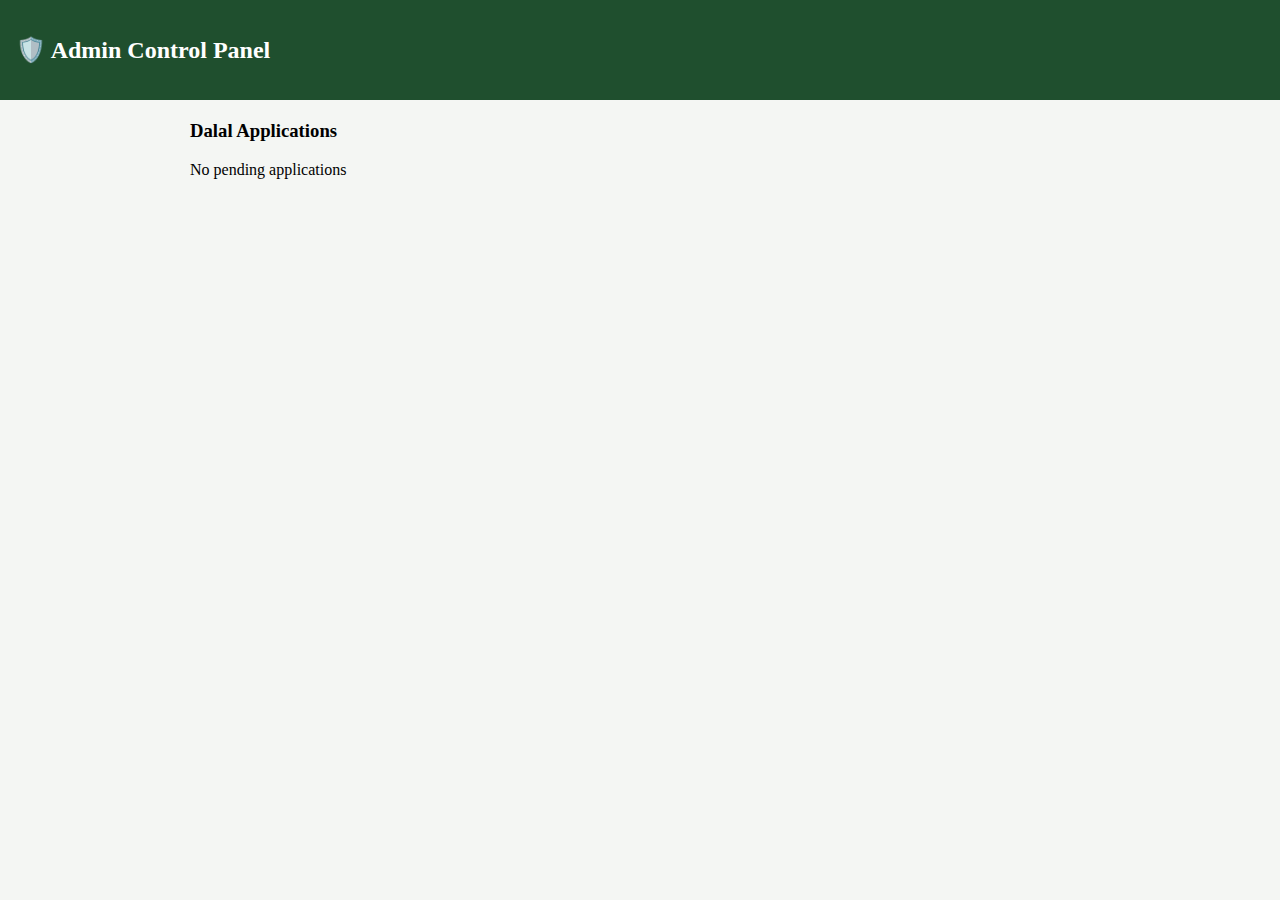
<file: admin.html>
<!DOCTYPE html>
<html>
<head>
<meta charset="UTF-8">
<title>Admin Dashboard | Khola Pata</title>
<meta name="viewport" content="width=device-width, initial-scale=1.0">
<style>
body{font-family:Inter;background:#f4f6f3;margin:0}
header{background:#1f4f2e;color:#fff;padding:16px}
.section{max-width:900px;margin:20px auto}
.card{background:#fff;padding:14px;margin-bottom:12px;border-radius:10px}
button{padding:8px 14px;margin-right:6px}
.approve{background:#2e7d32;color:#fff}
.reject{background:#c62828;color:#fff}
</style>
</head>
<body>

<header>
  <h2>🛡️ Admin Control Panel</h2>
</header>

<div class="section">
  <h3>Dalal Applications</h3>
  <div id="dalals"></div>
</div>

<script>
let dalals=JSON.parse(localStorage.getItem("dalalRequests")||"[]");
let verified=JSON.parse(localStorage.getItem("verifiedDalals")||"[]");

function render(){
  dalalsDiv.innerHTML="";
  if(!dalals.length){
    dalalsDiv.innerHTML="<p>No pending applications</p>";
    return;
  }
  dalals.forEach((d,i)=>{
    dalalsDiv.innerHTML+=`
      <div class="card">
        <b>${d.name}</b><br>
        📞 ${d.phone}<br>
        📍 ${d.area}<br>
        <button class="approve" onclick="approve(${i})">Approve</button>
        <button class="reject" onclick="reject(${i})">Reject</button>
      </div>`;
  });
}
function approve(i){
  dalals[i].status="verified";
  verified.push(dalals[i]);
  dalals.splice(i,1);
  save();
}
function reject(i){
  dalals.splice(i,1);
  save();
}
function save(){
  localStorage.setItem("dalalRequests",JSON.stringify(dalals));
  localStorage.setItem("verifiedDalals",JSON.stringify(verified));
  render();
}
const dalalsDiv=document.getElementById("dalals");
render();
</script>

</body>
</html>
</file>
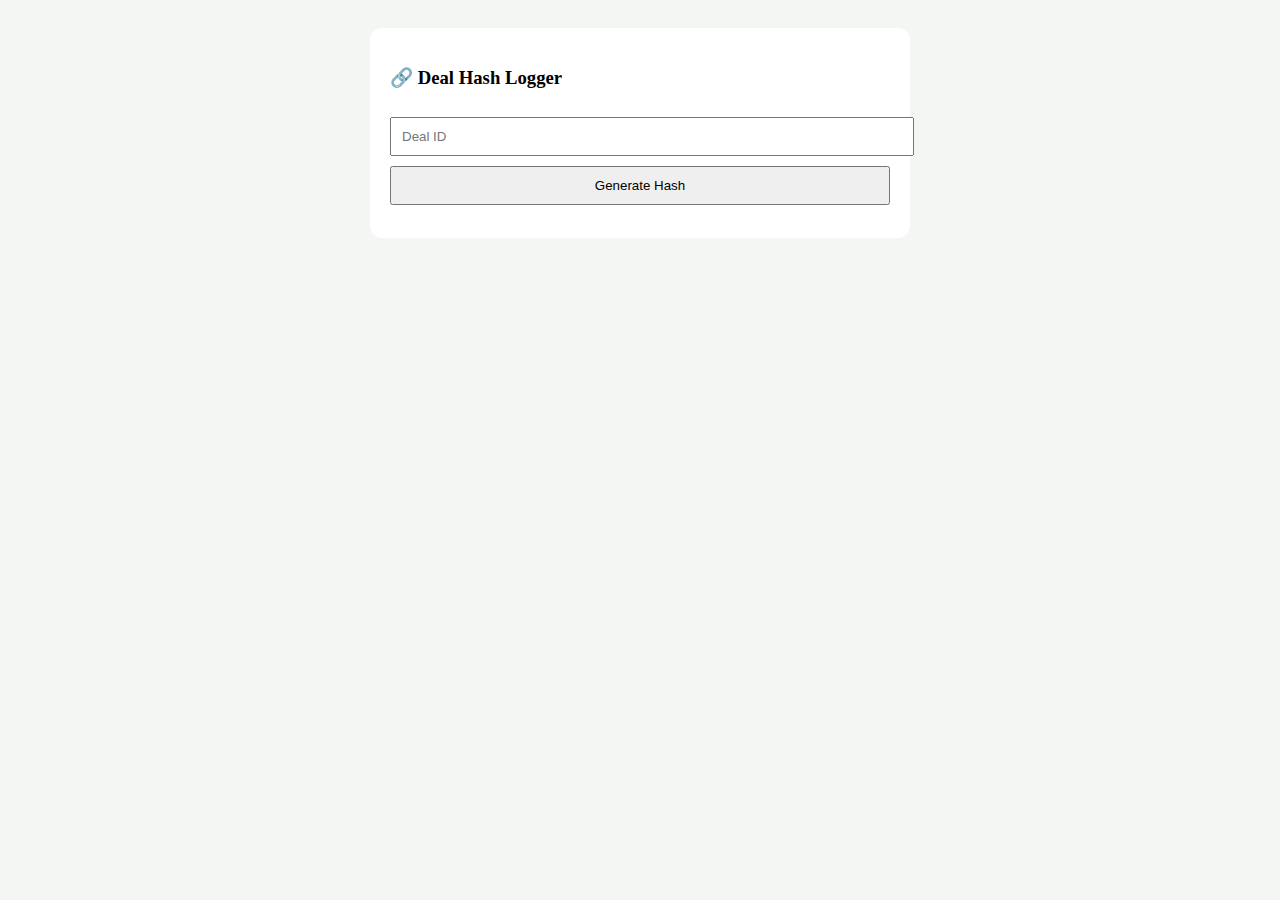
<file: blockchain.html>
<!DOCTYPE html>
<html>
<head>
<meta charset="UTF-8">
<title>Blockchain Proof | Khola Pata</title>
<meta name="viewport" content="width=device-width, initial-scale=1.0">
<style>
body{font-family:Inter;background:#f4f6f3;padding:20px}
.box{max-width:500px;margin:auto;background:#fff;padding:20px;border-radius:12px}
input,button{width:100%;padding:10px;margin-top:10px}
</style>
</head>
<body>

<div class="box">
  <h3>🔗 Deal Hash Logger</h3>
  <input id="deal" placeholder="Deal ID">
  <button onclick="logHash()">Generate Hash</button>
  <pre id="out"></pre>
</div>

<script>
async function logHash(){
  const text=deal.value;
  const enc=new TextEncoder().encode(text);
  const buf=await crypto.subtle.digest("SHA-256",enc);
  const hash=[...new Uint8Array(buf)].map(b=>b.toString(16).padStart(2,"0")).join("");
  out.innerText=
`Deal ID: ${text}
SHA-256 Hash:
${hash}

(Store this hash on Polygon testnet later)`;
}
</script>

</body>
</html>
</file>
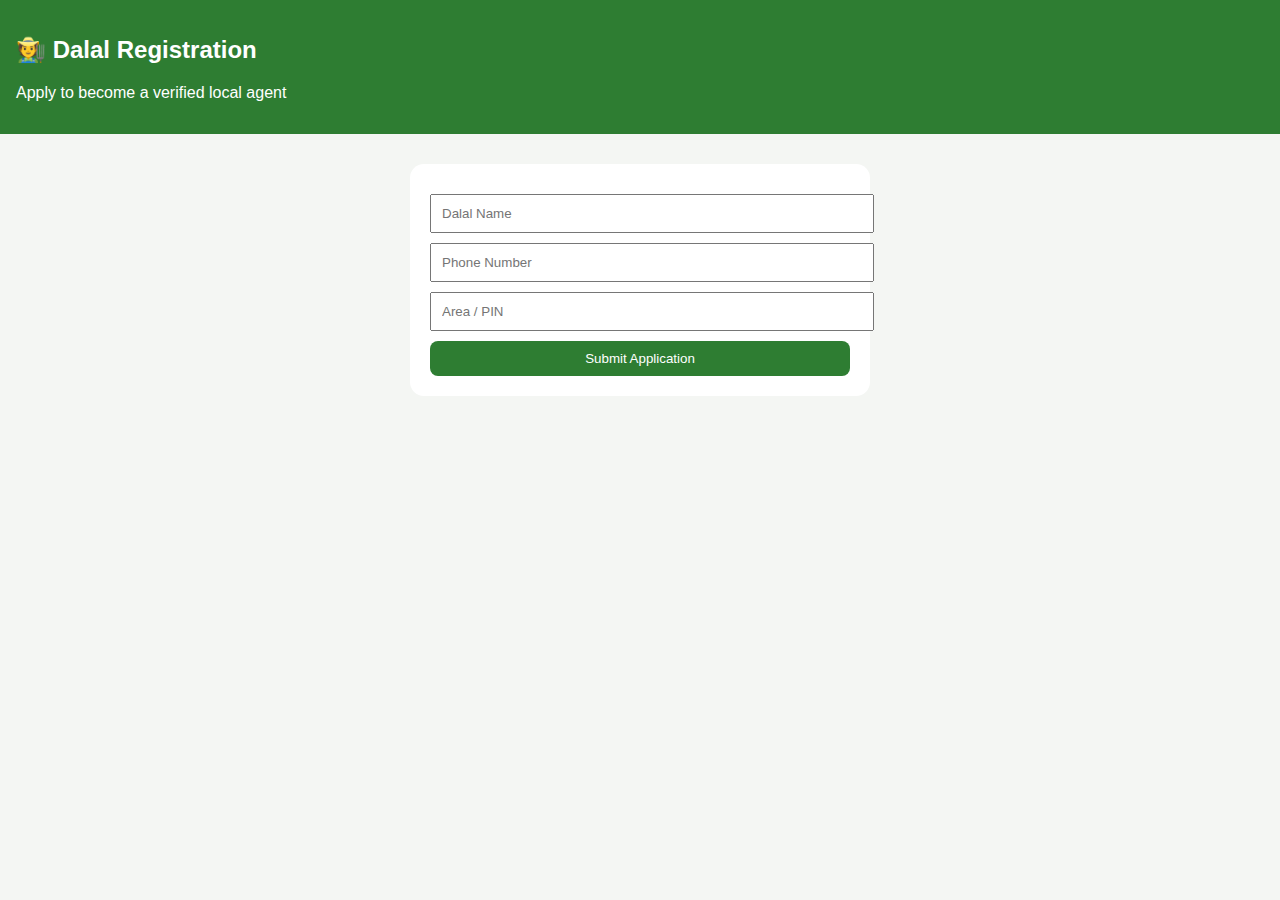
<file: dalal-onboard.html>
<!DOCTYPE html>
<html>
<head>
<meta charset="UTF-8">
<title>Dalal Onboarding | Khola Pata</title>
<meta name="viewport" content="width=device-width, initial-scale=1.0">
<style>
body{font-family:Inter,sans-serif;background:#f4f6f3;margin:0}
header{background:#2e7d32;color:#fff;padding:16px}
.box{max-width:420px;margin:30px auto;background:#fff;padding:20px;border-radius:14px}
input,button{width:100%;padding:10px;margin-top:10px}
button{background:#2e7d32;color:#fff;border:none;border-radius:8px}
</style>
</head>
<body>

<header>
  <h2>🧑‍🌾 Dalal Registration</h2>
  <p>Apply to become a verified local agent</p>
</header>

<div class="box">
  <input id="name" placeholder="Dalal Name">
  <input id="phone" placeholder="Phone Number">
  <input id="area" placeholder="Area / PIN">
  <button onclick="submitDalal()">Submit Application</button>
  <div id="msg"></div>
</div>

<script>
function submitDalal(){
  const dalal={
    id:"DL"+Date.now(),
    name:name.value,
    phone:phone.value,
    area:area.value,
    status:"pending"
  };
  let list=JSON.parse(localStorage.getItem("dalalRequests")||"[]");
  list.push(dalal);
  localStorage.setItem("dalalRequests",JSON.stringify(list));
  msg.innerHTML="✅ Application submitted. Await admin verification.";
}
</script>

</body>
</html>
</file>
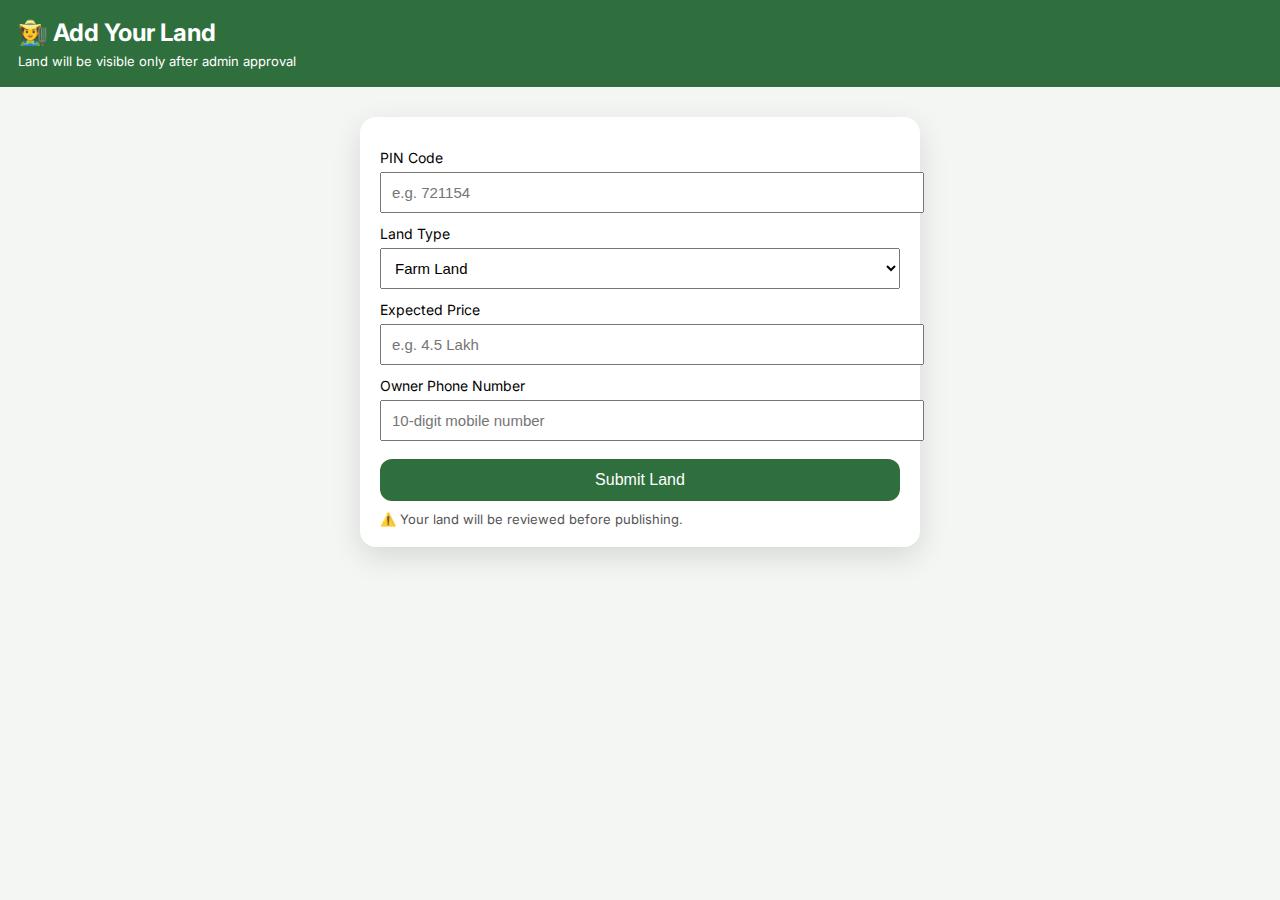
<file: docs/add-land.html>
<!DOCTYPE html>
<html lang="en">
<head>
<meta charset="UTF-8">
<title>Add Land | Khola Pata</title>
<meta name="viewport" content="width=device-width, initial-scale=1.0">

<link href="https://fonts.googleapis.com/css2?family=Inter:wght@300;400;600&display=swap" rel="stylesheet">

<style>
body{
  margin:0;
  font-family:Inter,sans-serif;
  background:#f4f6f3;
}
header{
  padding:18px;
  background:#2f6f3e;
  color:#fff;
}
h2{margin:0}
.container{
  max-width:520px;
  margin:30px auto;
  background:#fff;
  padding:20px;
  border-radius:16px;
  box-shadow:0 10px 30px rgba(0,0,0,.12);
}
label{
  font-size:14px;
  display:block;
  margin-top:12px;
}
input,select{
  width:100%;
  padding:10px;
  margin-top:6px;
  font-size:15px;
}
button{
  margin-top:18px;
  width:100%;
  padding:12px;
  background:#2f6f3e;
  color:#fff;
  border:none;
  border-radius:12px;
  font-size:16px;
}
.note{
  font-size:13px;
  color:#555;
  margin-top:10px;
}
.success{
  background:#e6f5ea;
  padding:14px;
  border-radius:12px;
  margin-top:16px;
}
</style>
</head>

<body>

<header>
  <h2>🧑‍🌾 Add Your Land</h2>
  <p style="margin:6px 0 0;font-size:13px">
    Land will be visible only after admin approval
  </p>
</header>

<div class="container">
  <label>PIN Code</label>
  <input id="pin" placeholder="e.g. 721154">

  <label>Land Type</label>
  <select id="type">
    <option value="farm">Farm Land</option>
    <option value="res">Residential</option>
  </select>

  <label>Expected Price</label>
  <input id="price" placeholder="e.g. 4.5 Lakh">

  <label>Owner Phone Number</label>
  <input id="phone" placeholder="10-digit mobile number">

  <button onclick="submitLand()">Submit Land</button>

  <div class="note">
    ⚠️ Your land will be reviewed before publishing.
  </div>

  <div id="result"></div>
</div>

<script>
function submitLand(){
  const land = {
    pin: document.getElementById("pin").value.trim(),
    type: document.getElementById("type").value,
    price: document.getElementById("price").value.trim(),
    phone: document.getElementById("phone").value.trim(),
    status: "pending",
    created: new Date().toISOString()
  };

  if(!land.pin || !land.price || !land.phone){
    alert("Please fill all fields");
    return;
  }

  let lands = JSON.parse(localStorage.getItem("pendingLands") || "[]");
  lands.push(land);
  localStorage.setItem("pendingLands", JSON.stringify(lands));

  document.getElementById("result").innerHTML = `
    <div class="success">
      ✅ Land submitted successfully.<br>
      Status: <b>Pending approval</b><br><br>
      We will contact you after verification.
    </div>
  `;

  document.getElementById("pin").value="";
  document.getElementById("price").value="";
  document.getElementById("phone").value="";
}
</script>

</body>
</html>
</file>
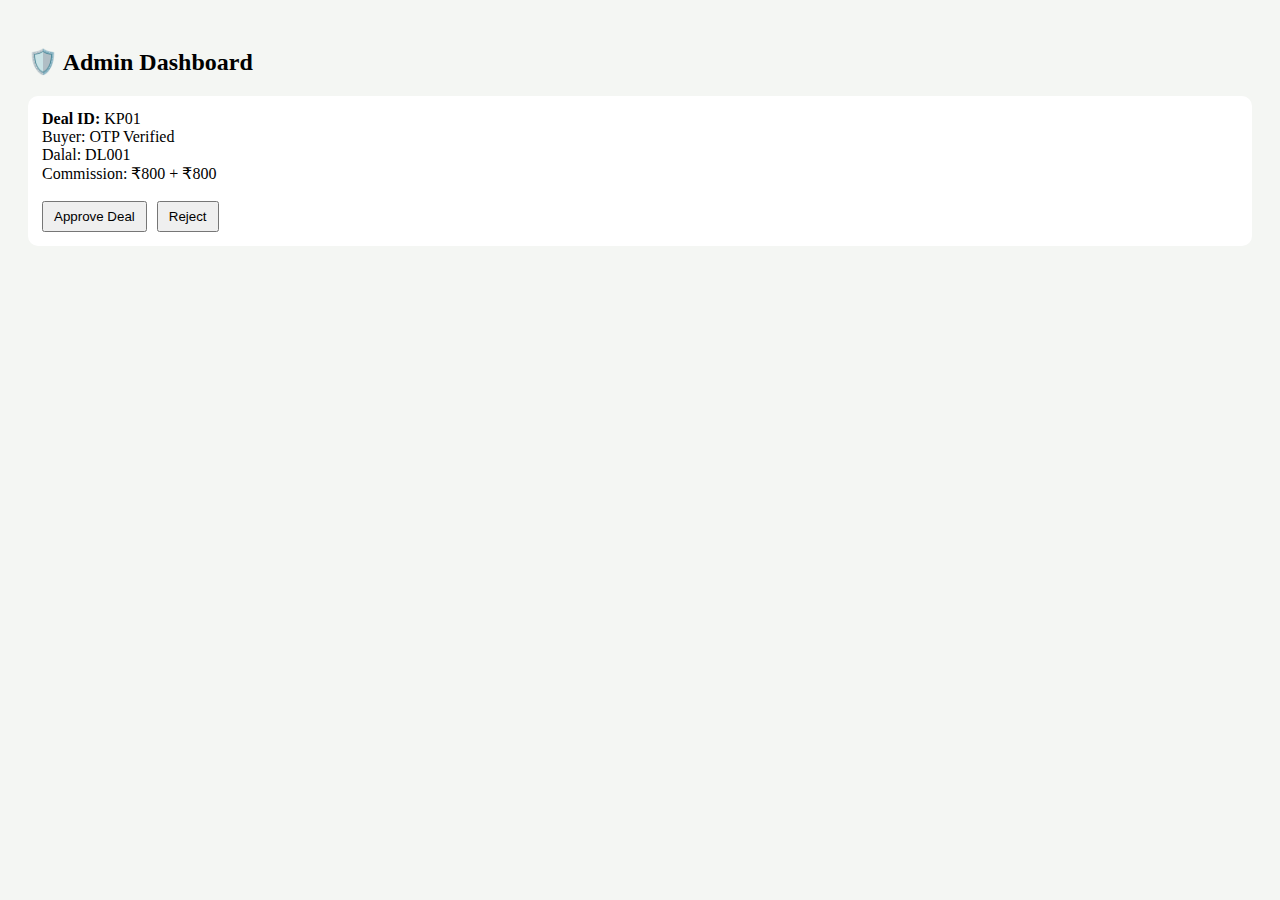
<file: docs/admin.html>
<!DOCTYPE html>
<html>
<head>
<meta charset="UTF-8">
<title>Admin Panel</title>
<meta name="viewport" content="width=device-width, initial-scale=1.0">
<style>
body{font-family:Inter;background:#f4f6f3;padding:20px}
.card{background:#fff;padding:14px;border-radius:10px;margin-bottom:10px}
button{padding:6px 10px;margin-right:6px}
</style>
</head>
<body>

<h2>🛡️ Admin Dashboard</h2>

<div class="card">
<b>Deal ID:</b> KP01<br>
Buyer: OTP Verified<br>
Dalal: DL001<br>
Commission: ₹800 + ₹800<br><br>
<button onclick="approve()">Approve Deal</button>
<button onclick="reject()">Reject</button>
</div>

<script>
function approve(){
 alert("Deal Approved.\nCommission locked.\nBlockchain hash generated.");
}
function reject(){
 alert("Deal Rejected.");
}
</script>

</body>
</html>
</file>
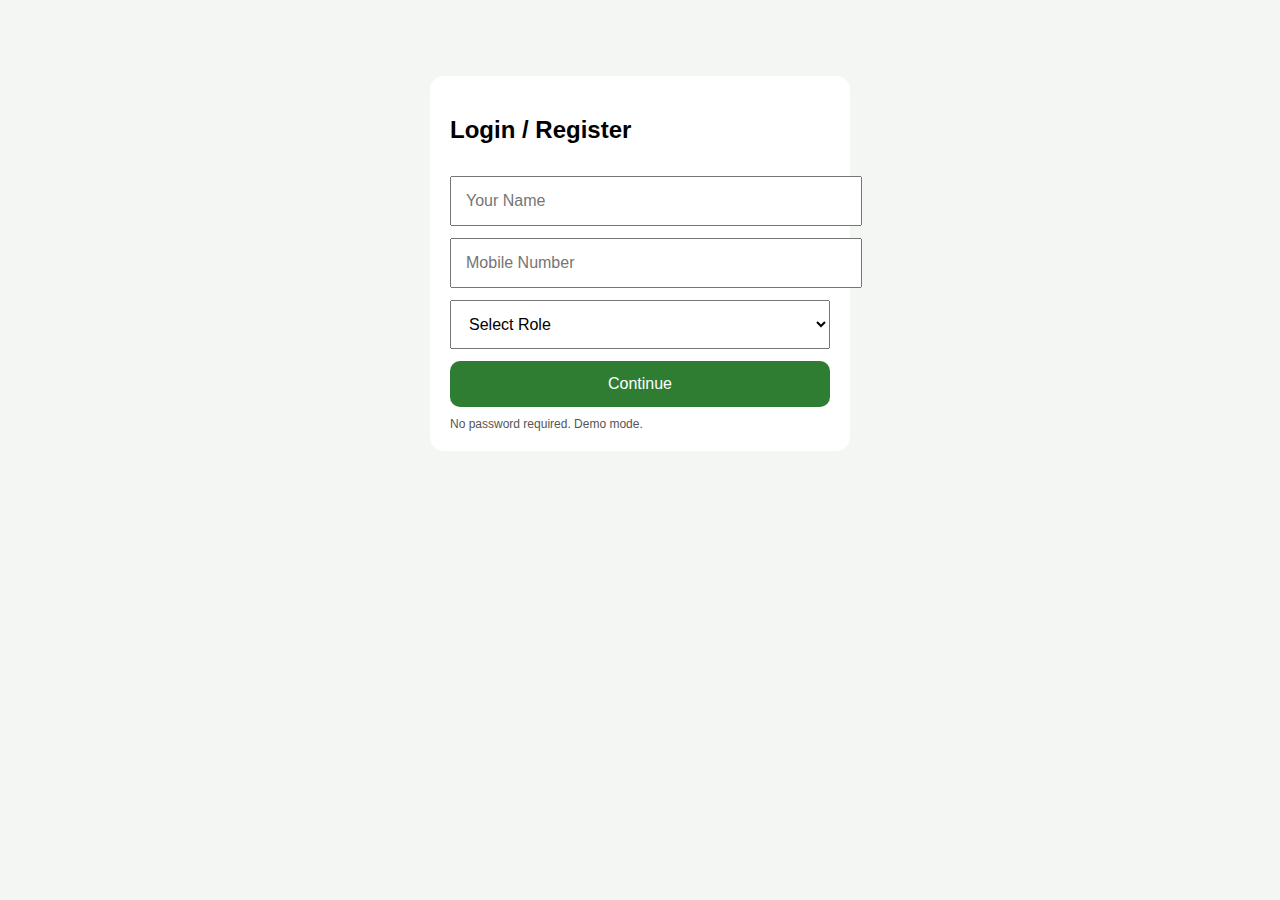
<file: docs/agent-dashboard.html>
<!DOCTYPE html>
<html>
<head>
<title>Agent Dashboard</title>
<meta name="viewport" content="width=device-width,initial-scale=1">
<link rel="stylesheet" href="style.css">
</head>
<body>

<header>
  <div class="logo">Agent Dashboard</div>
  <a href="index.html">Home</a>
</header>

<div class="container">
  <h2>Your Bookings</h2>
  <div id="bookings">Loading…</div>
</div>

<script>
const API_URL = 'https://PLACEHOLDER_BACKEND/api';
const token = localStorage.token;
if (!token) location.href = 'login.html';

async function load() {
  const res = await fetch(`${API_URL}/bookings/my`, {
    headers: { Authorization: `Bearer ${token}` }
  });
  const data = await res.json();

  document.getElementById('bookings').innerHTML =
    data.map(b => `
      <div class="card">
        <h3>${b.land?.title}</h3>
        <p>Buyer: <b>${b.buyer?.name}</b></p>
        <span class="badge">${b.status}</span>
      </div>
    `).join('');
}
load();
</script>

</body>
</html>
</file>
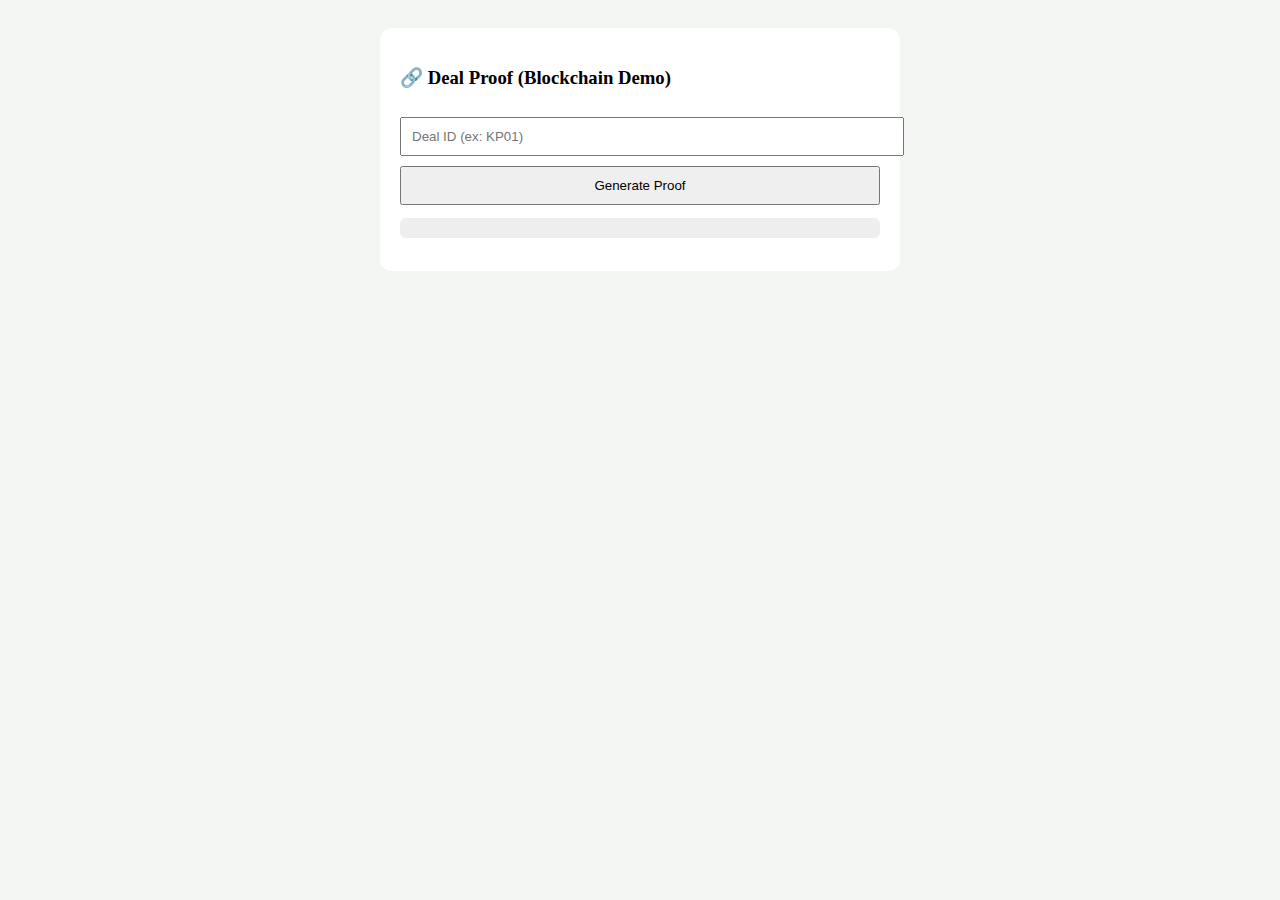
<file: docs/blockchain.html>
<!DOCTYPE html>
<html>
<head>
<meta charset="UTF-8">
<title>Blockchain Proof Demo</title>
<meta name="viewport" content="width=device-width, initial-scale=1.0">
<style>
body{font-family:Inter;background:#f4f6f3;padding:20px}
.box{background:#fff;padding:20px;border-radius:12px;max-width:480px;margin:auto}
input,button{width:100%;padding:10px;margin-top:10px}
pre{background:#eee;padding:10px;border-radius:6px}
</style>
</head>
<body>

<div class="box">
<h3>🔗 Deal Proof (Blockchain Demo)</h3>
<input id="deal" placeholder="Deal ID (ex: KP01)">
<button onclick="gen()">Generate Proof</button>
<pre id="out"></pre>
</div>

<script>
async function gen(){
 const d=document.getElementById("deal").value;
 const buf=await crypto.subtle.digest("SHA-256",new TextEncoder().encode(d));
 const hash=[...new Uint8Array(buf)].map(b=>b.toString(16).padStart(2,"0")).join("");
 out.innerText=
`Deal ID: ${d}
SHA-256 Hash:
${hash}

→ This hash is stored on Polygon testnet
→ Any dispute can be verified immutably`;
}
</script>

</body>
</html>
</file>
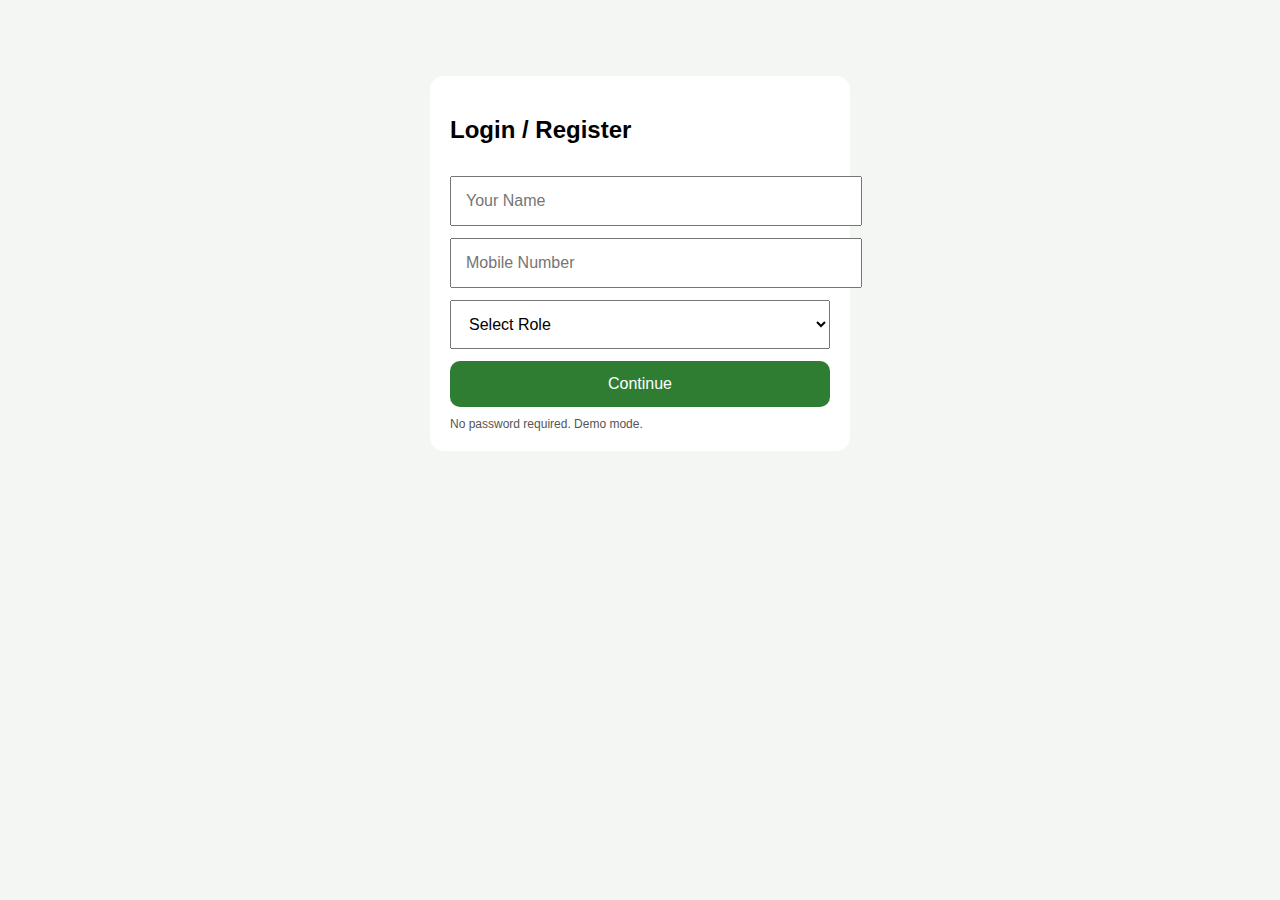
<file: docs/buyer-dashboard.html>
<!DOCTYPE html>
<html lang="en">
<head>
<meta charset="UTF-8">
<title>Buyer Dashboard | Khola Pata</title>
<meta name="viewport" content="width=device-width, initial-scale=1.0">

<style>
body{
  font-family:Inter,sans-serif;
  background:#f4f6f3;
  margin:0;
}
header{
  background:#2e7d32;
  color:#fff;
  padding:14px;
  font-weight:600;
}
.container{
  padding:16px;
}
.card{
  background:#fff;
  padding:14px;
  border-radius:12px;
  margin-bottom:14px;
}
button{
  width:100%;
  padding:12px;
  border:none;
  border-radius:8px;
  background:#2e7d32;
  color:#fff;
  font-size:15px;
}
.small{
  font-size:13px;
  color:#555;
}
.logout{
  background:#999;
  margin-top:10px;
}
</style>
</head>

<body>

<header>
  Buyer Dashboard • Khola Pata
</header>

<div class="container" id="app">
  <!-- content injected -->
</div>

<script>
// ===== AUTH CHECK =====
const user = JSON.parse(localStorage.getItem("kp_user"));
if(!user || user.role !== "buyer"){
  location.href = "login.html";
}

// ===== UI =====
const app = document.getElementById("app");

app.innerHTML = `
  <div class="card">
    <b>Welcome, ${user.name}</b><br>
    <span class="small">📞 ${user.phone}</span>
  </div>

  <div class="card">
    <b>Interested Lands</b>
    <p class="small">No saved land yet.</p>
  </div>

  <div class="card">
    <b>Site Visits</b>
    <p class="small">No site visits scheduled.</p>
  </div>

  <div class="card">
    <button onclick="explore()">🔍 Explore Lands</button>
    <button class="logout" onclick="logout()">Logout</button>
  </div>
`;

function explore(){
  location.href = "index.html";
}

function logout(){
  localStorage.removeItem("kp_user");
  location.href = "login.html";
}
</script>

</body>
</html>
</file>
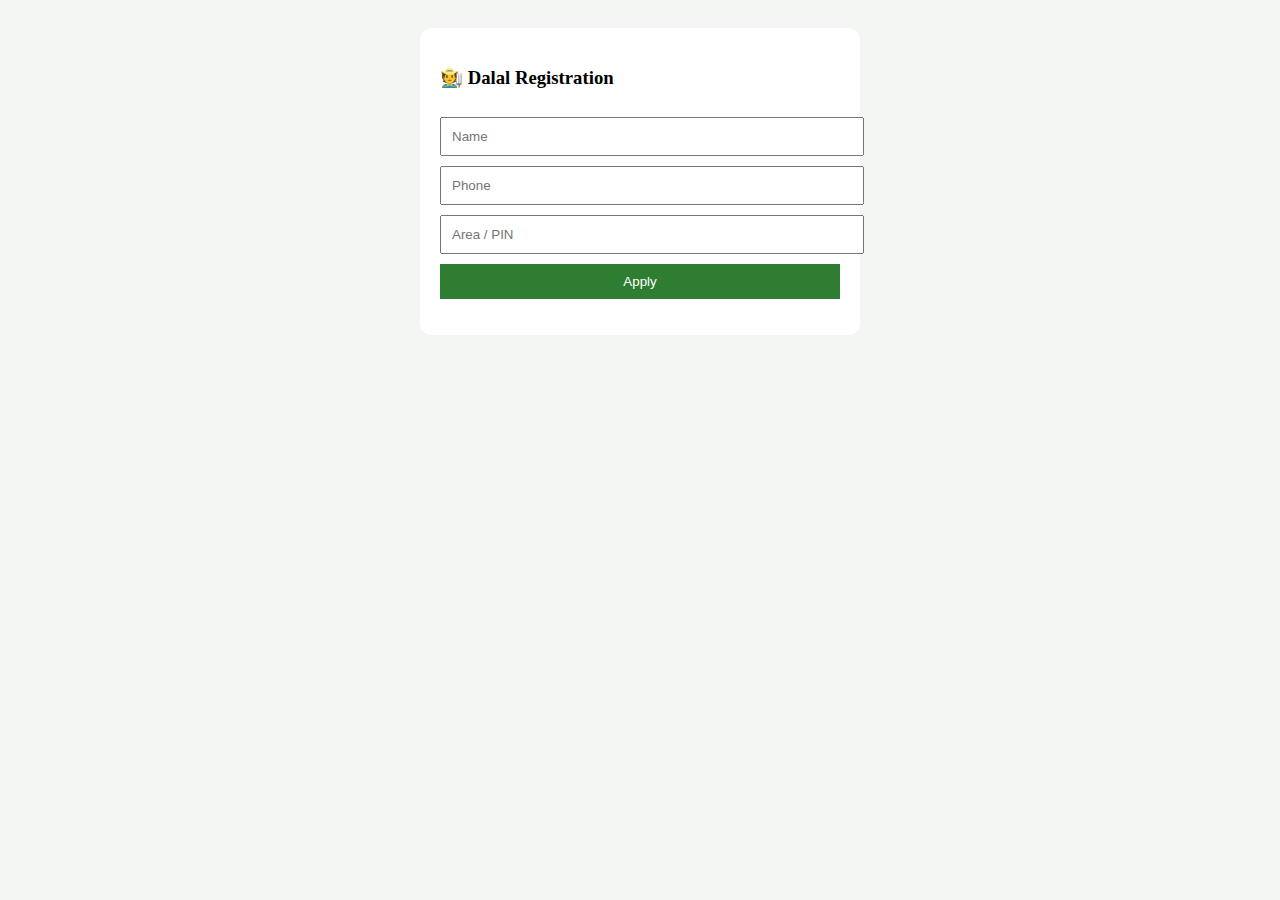
<file: docs/dalal-onboard.html>
<!DOCTYPE html>
<html>
<head>
<meta charset="UTF-8">
<title>Dalal Onboarding</title>
<meta name="viewport" content="width=device-width, initial-scale=1.0">
<style>
body{font-family:Inter;background:#f4f6f3;padding:20px}
.box{background:#fff;padding:20px;border-radius:12px;max-width:400px;margin:auto}
input,button{width:100%;padding:10px;margin-top:10px}
button{background:#2e7d32;color:#fff;border:none}
</style>
</head>
<body>

<div class="box">
<h3>🧑‍🌾 Dalal Registration</h3>
<input placeholder="Name">
<input placeholder="Phone">
<input placeholder="Area / PIN">
<button onclick="submit()">Apply</button>
<p id="msg"></p>
</div>

<script>
function submit(){
 document.getElementById("msg").innerText=
 "Application submitted.\nAwait admin verification.";
}
</script>

</body>
</html>
</file>
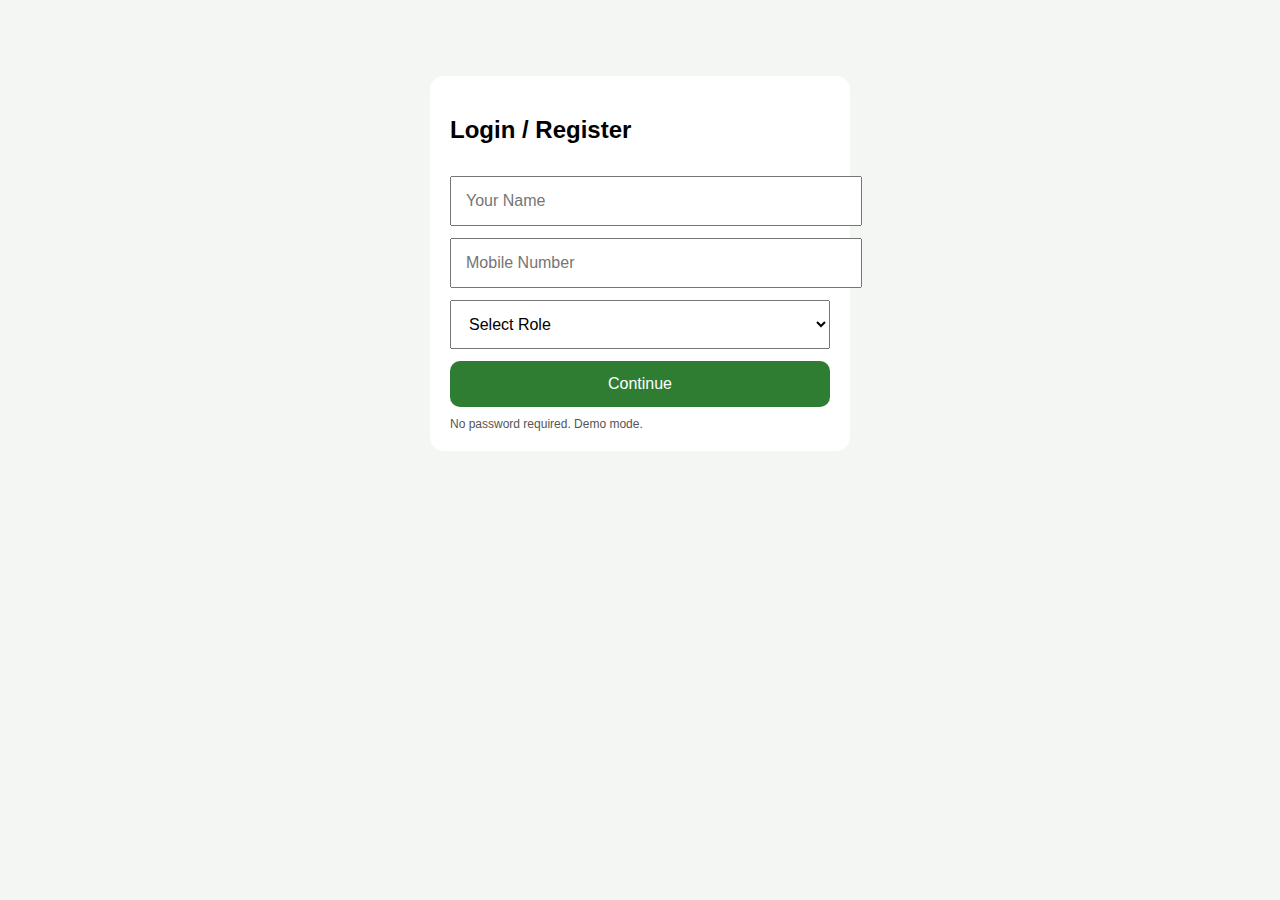
<file: docs/login.html>
<!DOCTYPE html>
<html lang="en">
<head>
<meta charset="UTF-8">
<title>Login | Khola Pata</title>
<meta name="viewport" content="width=device-width, initial-scale=1.0">

<style>
body{
  font-family:Inter,sans-serif;
  background:#f4f6f3;
  margin:0;
}
.container{
  max-width:420px;
  margin:60px auto;
  padding:16px;
}
.card{
  background:#fff;
  padding:20px;
  border-radius:14px;
}
input,select,button{
  width:100%;
  padding:14px;
  margin-top:12px;
  font-size:16px;
}
button{
  background:#2e7d32;
  color:#fff;
  border:none;
  border-radius:10px;
}
.note{
  font-size:12px;
  color:#555;
  margin-top:10px;
}
</style>
</head>

<body>

<div class="container">
  <div class="card">
    <h2>Login / Register</h2>

    <input id="kp_name" type="text" placeholder="Your Name" autocomplete="name">

    <input id="kp_phone" type="tel" placeholder="Mobile Number"
           inputmode="numeric" autocomplete="tel">

    <select id="kp_role">
      <option value="">Select Role</option>
      <option value="buyer">Buyer</option>
      <option value="agent">Local Agent</option>
    </select>

    <button id="kp_continue">Continue</button>

    <div class="note">
      No password required. Demo mode.
    </div>
  </div>
</div>

<script>
// cache-buster
console.log("Login JS loaded v3");

document.getElementById("kp_continue").addEventListener("click",function(){

  const name = document.getElementById("kp_name").value.trim();
  const phone = document.getElementById("kp_phone").value.trim();
  const role  = document.getElementById("kp_role").value;

  if(name.length < 2){
    alert("Enter your name");
    return;
  }

  if(phone.length < 8){
    alert("Enter valid phone number");
    return;
  }

  if(!role){
    alert("Select role");
    return;
  }

  const user = {
    name,
    phone,
    role,
    time: new Date().toISOString()
  };

  // save session
  localStorage.setItem("kp_user", JSON.stringify(user));

  // analytics log
  const logs = JSON.parse(localStorage.getItem("kp_logins") || "[]");
  logs.push(user);
  localStorage.setItem("kp_logins", JSON.stringify(logs));

  // redirect
  if(role === "buyer"){
    location.href = "buyer-dashboard.html";
  }else{
    location.href = "agent-dashboard.html";
  }

});
</script>

</body>
</html>
</file>
<file: docs/style.css>
@import url('https://fonts.googleapis.com/css2?family=Inter:wght@400;600;700&display=swap');

* {
  box-sizing: border-box;
}

body {
  margin: 0;
  font-family: 'Inter', sans-serif;
  background: #f4f6f3;
  color: #1f2933;
}

/* Header */
header {
  background: linear-gradient(135deg, #2e7d32, #388e3c);
  color: #fff;
  padding: 14px 20px;
  display: flex;
  justify-content: space-between;
  align-items: center;
}

header .logo {
  font-size: 20px;
  font-weight: 700;
}

header a {
  color: #fff;
  text-decoration: none;
  font-weight: 600;
}

/* Layout */
.container {
  max-width: 1100px;
  margin: auto;
  padding: 20px;
}

/* Cards */
.card {
  background: #fff;
  border-radius: 14px;
  padding: 18px;
  margin-bottom: 16px;
  box-shadow: 0 6px 18px rgba(0,0,0,0.08);
}

.card h3 {
  margin: 0 0 6px;
}

/* Buttons */
.btn {
  display: inline-block;
  padding: 10px 16px;
  border-radius: 8px;
  border: none;
  cursor: pointer;
  font-weight: 600;
}

.btn-primary {
  background: #2e7d32;
  color: #fff;
}

.btn-outline {
  background: transparent;
  border: 2px solid #2e7d32;
  color: #2e7d32;
}

/* Forms */
input, select {
  width: 100%;
  padding: 12px;
  margin-top: 6px;
  margin-bottom: 14px;
  border-radius: 8px;
  border: 1px solid #ccc;
  font-size: 14px;
}

/* Badge */
.badge {
  display: inline-block;
  padding: 4px 10px;
  border-radius: 20px;
  font-size: 12px;
  background: #e8f5e9;
  color: #2e7d32;
  font-weight: 600;
}

/* Footer spacing */
.spacer {
  height: 30px;
}
</file>
